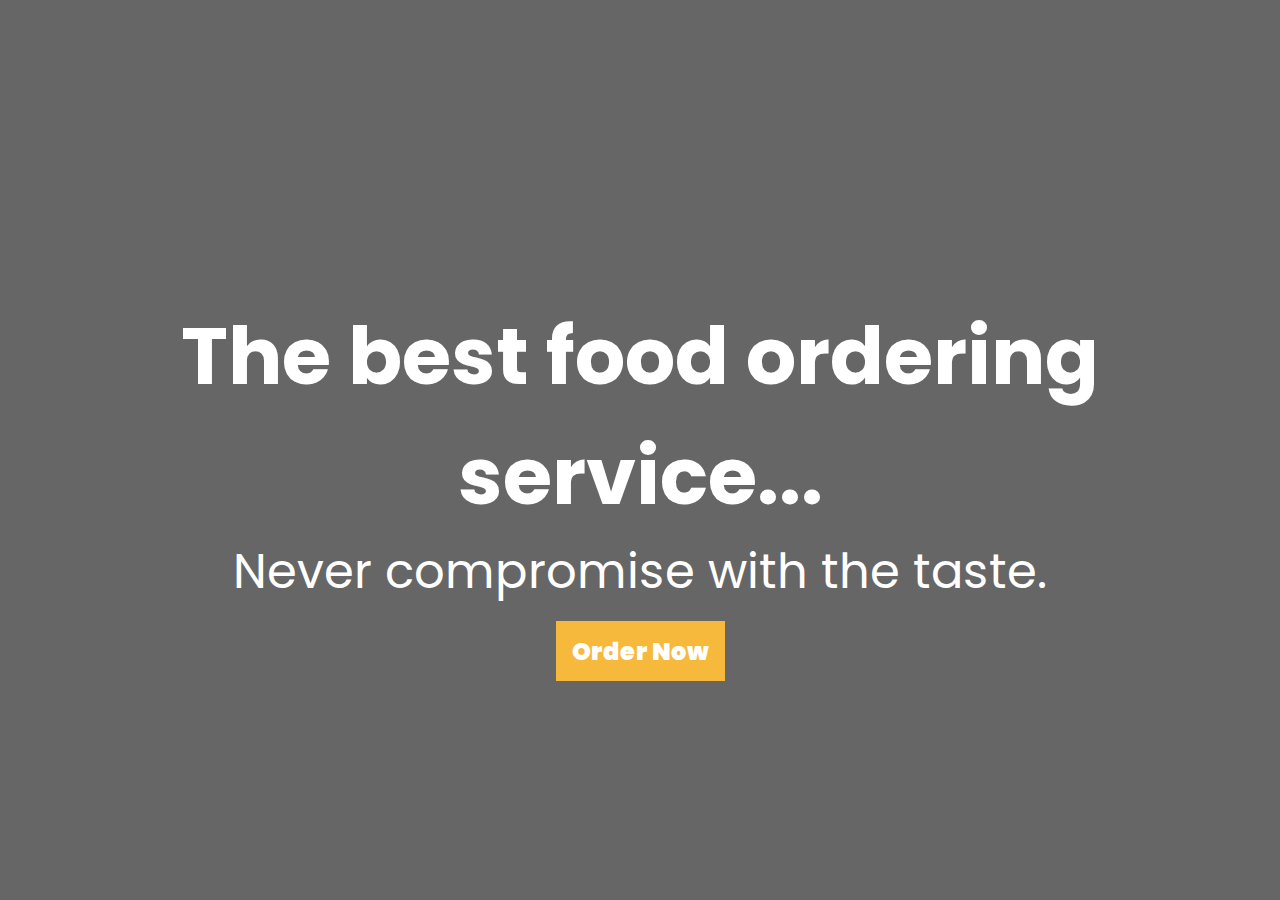
<file: Landing page/index.html>
<!DOCTYPE html>
<html lang="en">

  <head>
    <meta charset="UTF-8">
    <meta name="viewport" content="width=device-width, initial-scale=1.0">
    <title>Landing Page</title>
    <link href="https://fonts.googleapis.com/css2?family=Poppins:wght@400;700&display=swap" rel="stylesheet">
    <link rel="stylesheet" href="./style.css">
  </head>

  <body>
    <section class="hero-section">

      <nav class="navbar">
        <h2>Praveen food's</h2>
        <ul>
          <li><a href="#">Home</a></li>
          <li><a href="#">Contact</a></li>
          <li><a href="#">About</a></li>
        </ul>
      </nav>
      <div class="hero-text">
        <h2>The best food ordering service...</h2>
        <p>Never compromise with the taste.</p>
        <a href="#">Order Now</a>
      </div>
    </section>
  </body>

</html>
</file>
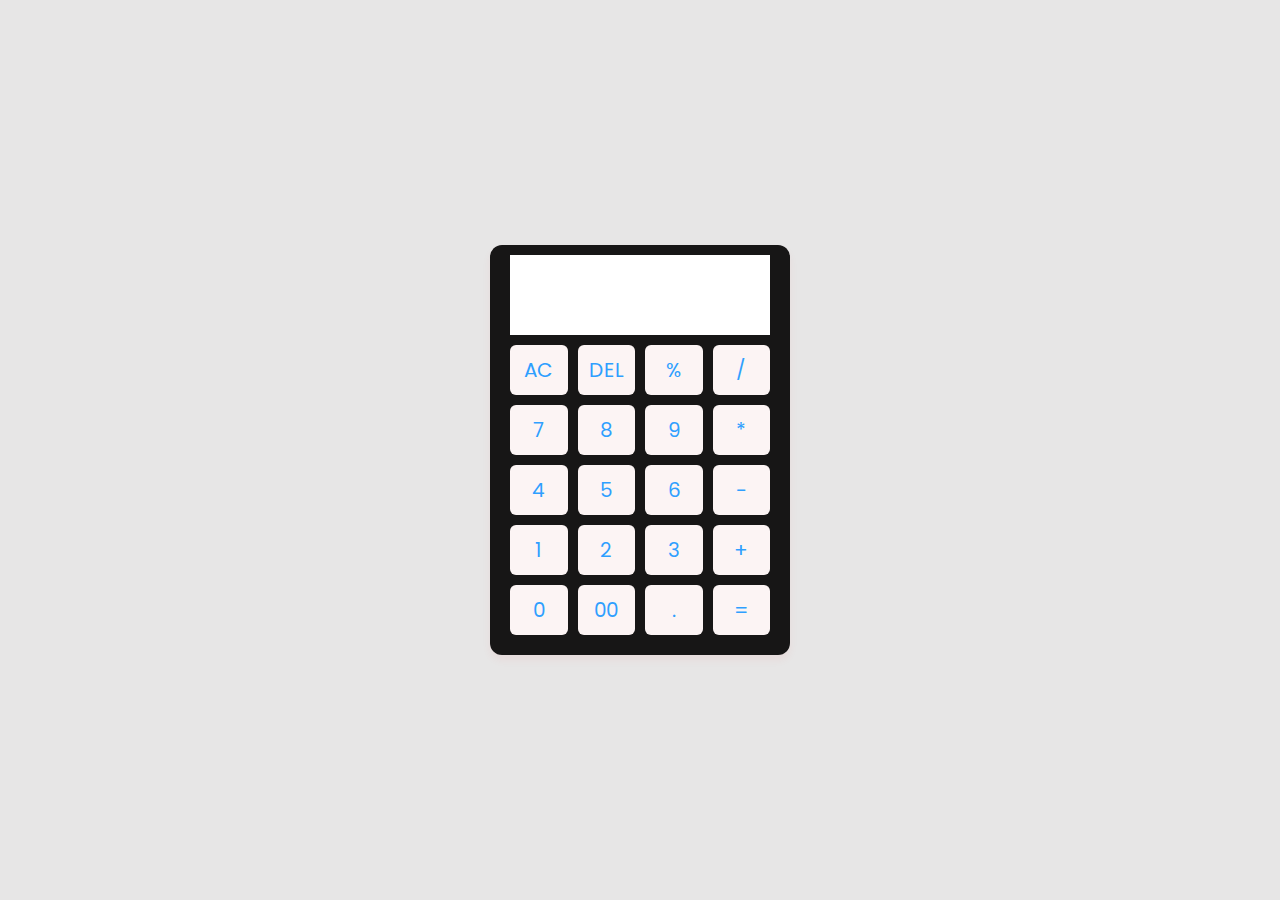
<file: Calculator/Calculator/index.html>
<!DOCTYPE html>
<html lang="en">
  <head>
    <meta charset="UTF-8" />
    <meta http-equiv="X-UA-Compatible" content="IE=edge" />
    <meta name="viewport" content="width=device-width, initial-scale=1.0" />
    <title>Calculator</title>
    <link rel="stylesheet" href="style.css" />
  </head>
  <body>
    <div class="container">
      <input type="text" class="display" />

      <div class="buttons">
        <button class="operator" data-value="AC">AC</button>
        <button class="operator" data-value="DEL">DEL</button>
        <button class="operator" data-value="%">%</button>
        <button class="operator" data-value="/">/</button>

        <button class="operator" data-value="7">7</button>
        <button class="operator"data-value="8">8</button>
        <button class="operator"data-value="9">9</button>
        <button class="operator" data-value="*">*</button>

        <button class="operator" data-value="4">4</button>
        <button class="operator" data-value="5">5</button>
        <button class="operator" data-value="6">6</button>
        <button class="operator" data-value="-">-</button>

        <button class="operator" data-value="1">1</button>
        <button class="operator" data-value="2">2</button>
        <button class="operator" data-value="3">3</button>
        <button class="operator" data-value="+">+</button>

        <button class="operator" data-value="0">0</button>
        <button class="operator" data-value="00">00</button>
        <button class="operator" data-value=".">.</button>
        <button class="operator" data-value="=">=</button>
      </div>
    </div>

    <script src="script.js"></script>
  </body>
</html>
</file>
<file: Landing page/style.css>
* {
    margin: 0;
    padding: 0;
    box-sizing: border-box;
  }
  
  :root {
    --text: 1.5rem;
    --head: calc(1rem + 5vw);
    --bg-color: #f6b93b;
  }
  
  body {
    font-family: "Poppins", sans-serif;
  }
  
  .hero-section {
    min-height: 100vh;
    background: url("https://images.unsplash.com/photo-1571091655789-405eb7a3a3a8?ixlib=rb-1.2.1&ixid=eyJhcHBfaWQiOjEyMDd9&auto=format&fit=crop&w=1352&q=80");
    background-repeat: no-repeat;
    background-size: cover;
    background-position: center;
    position: relative;
    z-index: 2;
    animation: slide 1s ease-in-out;
  }
  
  .navbar {
    display: flex;
    justify-content: space-between;
    align-items: center;
    height: 10vh;
    padding: 0rem 1.5rem;
    color: white;
    transform: translateY(-100%);
    animation: movedown 850ms ease-in 1s forwards;
  }
  
  @keyframes movedown {
    from {
      transform: translateY(-100%);
    }
    to {
      transform: translateY(0%);
    }
  }
  
  .navbar ul {
    list-style: none;
  }
  
  .navbar ul li {
    display: inline-block;
    margin-left: 3rem;
    font-size: var(--text);
  }
  
  .navbar ul li a {
    text-decoration: none;
    color: white;
    border-bottom: 2px solid transparent;
  }
  
  .navbar ul li a:hover {
    border-bottom: 2px solid var(--bg-color);
  }
  
  .hero-text {
    color: white;
    height: 90vh;
    display: flex;
    flex-direction: column;
    justify-content: center;
    align-items: center;
    text-align: center;
  }
  
  @keyframes slide {
    from {
      transform: translateX(-100%);
    }
    to {
      transform: translateX(0%);
    }
  }
  
  .hero-text::before {
    content: "";
    position: absolute;
    width: 100%;
    height: 100%;
    background: black;
    z-index: -1;
    top: 0;
    opacity: 0.6;
  }
  
  .hero-text a {
    color: white;
    background: var(--bg-color);
    font-weight: 900;
    font-size: var(--text);
    padding: 0.8rem 1rem;
    margin: 0.8rem auto;
    display: block;
    text-decoration: none;
    transition: opacity 250ms linear;
  }
  
  .hero-text a:hover {
    opacity: 0.8;
  }
  
  .hero-text h2 {
    font-size: var(--head);
  }
  
  .hero-text p {
    font-size: 3rem;
  }
</file>
<file: Calculator/Calculator/style.css>
@import url("https://fonts.googleapis.com/css2?family=Poppins:wght@300;400;500;600;700&display=swap");
* {
  margin: 0;
  padding: 0;
  box-sizing: border-box;
  font-family: "Poppins", sans-serif;
}
body {
  height: 100vh;
  display: flex;
  align-items: center;
  justify-content: center;
  background: #e7e6e6;
}
.container {
  position: relative;
  max-width: 300px;
  width: 100%;
  border-radius: 12px;
  padding: 10px 20px 20px;
  background: #171616;
  box-shadow: 0 5px 10px rgba(241, 16, 16, 0.05);
}
.display {
  height: 80px;
  width: 100%;
  outline: none;
  border: none;
  text-align: right;
  margin-bottom: 10px;
  font-size: 25px;
  color: #111112;
  pointer-events: none;
}
.buttons {
  display: grid;
  grid-gap: 10px;
  grid-template-columns: repeat(4, 1fr);
}
.buttons button {
  padding: 10px;
  border-radius: 6px;
  border: none;
  font-size: 20px;
  cursor: pointer;
  background-color: #fcf4f4;
}
.buttons button:active {
  transform: scale(0.99);
}
.operator {
  color: #2f9fff;
}
</file>
